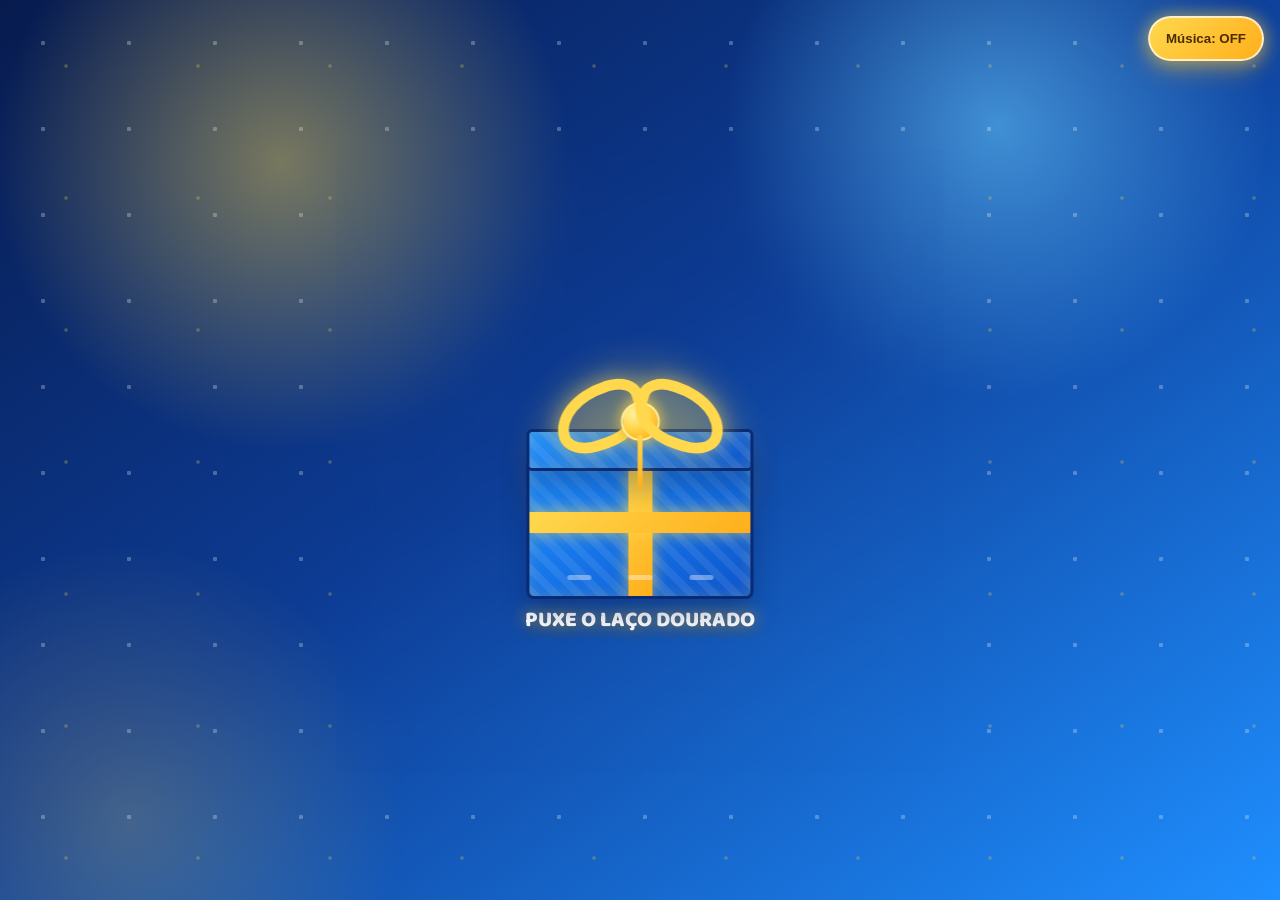
<file: index.html>
<!DOCTYPE html>
<html lang="pt-BR">
<head>
  <meta charset="UTF-8">
  <meta name="viewport" content="width=device-width, initial-scale=1.0">
  <title>Presente da Arena</title>
  <link rel="preconnect" href="https://fonts.googleapis.com">
  <link rel="preconnect" href="https://fonts.gstatic.com" crossorigin>
  <link href="https://fonts.googleapis.com/css2?family=Baloo+2:wght@500;700;800&family=Nunito:wght@400;700;900&display=swap" rel="stylesheet">
  <link rel="stylesheet" href="style.css">
</head>
<body class="gift-page">
  <audio id="bgMusic" src="musica.mp3" loop preload="auto"></audio>
  <button class="music-toggle" type="button" aria-label="Ligar ou desligar música">Música: OFF</button>

  <!-- A página inicial começa diretamente com a caixa de presente -->
  <main class="arena-shell">
    <section class="gift-card" aria-labelledby="gift-title">
      <h1 id="gift-title" class="sr-only">Presente da Arena</h1>

      <!-- Puxe a ponta dourada do laço para abrir a caixa -->
      <div class="present-wrap" aria-label="Caixa de presente interativa">
        <div class="present-glow"></div>
        <div class="present-lid">
          <div class="bow bow-left"></div>
          <button class="bow-knot" type="button" aria-label="Puxar o laço do presente">
            <span>Puxe</span>
          </button>
          <div class="bow bow-right"></div>
        </div>
        <div class="present-box">
          <div class="ribbon ribbon-vertical"></div>
          <div class="ribbon ribbon-horizontal"></div>
          <div class="gift-face">
            <span></span>
            <span></span>
            <span></span>
          </div>
        </div>
      </div>
      <p class="gift-hint">puxe o laço dourado</p>
    </section>
  </main>

  <!-- Camada usada pelo JavaScript para corações e brilhos -->
  <div class="particle-layer" aria-hidden="true"></div>
  <script src="script.js"></script>
</body>
</html>
</file>
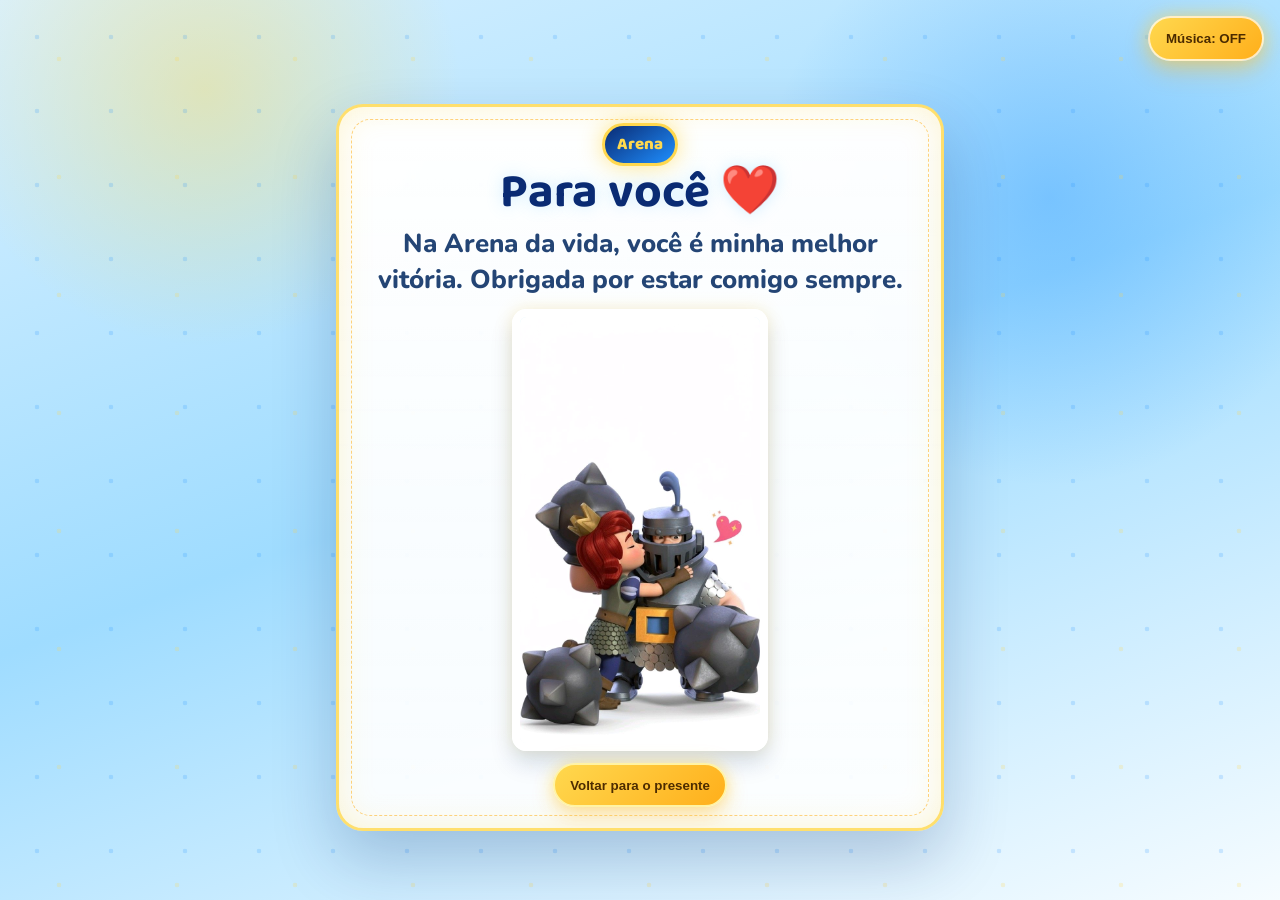
<file: carta.html>
<!DOCTYPE html>
<html lang="pt-BR">
<head>
  <meta charset="UTF-8">
  <meta name="viewport" content="width=device-width, initial-scale=1.0">
  <title>Carta Especial</title>
  <link rel="preconnect" href="https://fonts.googleapis.com">
  <link rel="preconnect" href="https://fonts.gstatic.com" crossorigin>
  <link href="https://fonts.googleapis.com/css2?family=Baloo+2:wght@500;700;800&family=Nunito:wght@400;700;900&display=swap" rel="stylesheet">
  <link rel="stylesheet" href="style.css"> 
</head>


<body class="letter-page">
  <audio id="bgMusic" src="musica.mp3" loop preload="auto"></audio>
  <button class="music-toggle" type="button" aria-label="Ligar ou desligar música">Música: OFF</button>

  <!-- Carta especial com detalhes dourados inspirados na Arena -->
  <main class="letter-stage">
    <section class="letter-card" aria-labelledby="letter-title">
      <div class="letter-seal">Arena</div>
      <h1 id="letter-title">Para você ❤️</h1>
      <p class="letter-text">Na Arena da vida, você é minha melhor vitória. Obrigada por estar comigo sempre.</p>

      <!-- Foto local do casal na carta -->
      <figure class="royale-photo" aria-label="Foto especial do casal">
        <div class="couple-frame">
          <img class="couple-image" src="casal.jpg" alt="Foto do casal">
        </div>
      </figure>

      <div class="letter-actions">
        <button class="gold-button" type="button" data-action="back">Voltar para o presente</button>
      </div>
    </section>
  </main>

  <!-- Camada usada pelo JavaScript para partículas flutuantes -->
  <div class="particle-layer" aria-hidden="true"></div>
  <script src="script.js"></script>
</body>


</html>
</file>
<file: style.css>
:root {
  --royale-blue: #1f8fff;
  --royale-blue-2: #63c7ff;
  --royale-deep: #071b4e;
  --royale-midnight: #0a2b73;
  --royale-gold: #ffd84e;
  --royale-gold-2: #ffaf1b;
  --paper: #ffffff;
  --ink: #17305f;
  --heart: #ff5d96;
  --shadow: rgba(5, 19, 61, 0.35);
  cursor: url("data:image/svg+xml,%3Csvg xmlns='http://www.w3.org/2000/svg' width='44' height='44' viewBox='0 0 44 44'%3E%3Cpath d='M4 6l34 14L19 25l-4 13-3-14z' fill='%23ffffff' stroke='%230a2b73' stroke-width='2' stroke-linejoin='round'/%3E%3Cpath d='M19 25L38 20 12 24' fill='none' stroke='%2363c7ff' stroke-width='2' stroke-linecap='round'/%3E%3Cpath d='M29 7c1.7-3.1 6.9-1.2 5.7 2.9-.8 2.9-4.2 5.1-6.3 6.1-1.5-1.8-3.7-5.3-2.8-8.1.5-1.4 2.4-2.4 3.4-.9z' fill='%23ff5d96'/%3E%3C/svg%3E") 6 6, auto;
}

/* Base e cursor personalizado */
* {
  box-sizing: border-box;
}

html {
  min-height: 100%;
}

body {
  min-height: 100vh;
  margin: 0;
  overflow-x: hidden;
  font-family: "Nunito", system-ui, sans-serif;
  color: var(--paper);
}

.sr-only {
  position: absolute;
  width: 1px;
  height: 1px;
  overflow: hidden;
  clip: rect(0, 0, 0, 0);
  white-space: nowrap;
}

button,
a,
.bow-knot {
  cursor: inherit;
}

body::before,
body::after {
  content: "";
  position: fixed;
  inset: auto;
  pointer-events: none;
  z-index: 0;
}

/* Página do presente */
.gift-page {
  background:
    radial-gradient(circle at 22% 18%, rgba(255, 216, 78, 0.45), transparent 18rem),
    radial-gradient(circle at 78% 14%, rgba(99, 199, 255, 0.6), transparent 17rem),
    linear-gradient(145deg, #071b4e 0%, #0d3c95 46%, #1f8fff 100%);
}

.gift-page::before {
  width: 38rem;
  height: 38rem;
  left: -11rem;
  bottom: -14rem;
  border-radius: 50%;
  background: radial-gradient(circle, rgba(255, 216, 78, 0.22), transparent 65%);
}

.gift-page::after {
  width: 100%;
  height: 100%;
  inset: 0;
  background-image:
    radial-gradient(circle, rgba(255, 255, 255, 0.7) 0 2px, transparent 2.5px),
    radial-gradient(circle, rgba(255, 216, 78, 0.65) 0 1.5px, transparent 2px);
  background-size: 86px 86px, 132px 132px;
  animation: shimmerDrift 18s linear infinite;
  opacity: 0.38;
}

.arena-shell,
.letter-stage {
  position: relative;
  z-index: 1;
  display: grid;
  min-height: 100vh;
  place-items: center;
  padding: 4.2rem 1rem 2rem;
}

.arena-shell {
  padding-top: 3.5rem;
}

.gift-card {
  position: relative;
  display: grid;
  width: min(94vw, 38rem);
  min-height: min(78vh, 39rem);
  place-items: center;
  padding: clamp(1.15rem, 4vw, 2rem);
  text-align: center;
  border: 0;
  border-radius: 0;
  background: transparent;
  box-shadow: none;
  backdrop-filter: blur(18px);
  animation: cardFloatIn 850ms ease both;
}

.crest,
.letter-seal {
  display: inline-grid;
  min-width: 4.25rem;
  height: 4.25rem;
  place-items: center;
  border: 3px solid var(--royale-gold);
  border-radius: 1.1rem;
  background: linear-gradient(145deg, #0a2b73, #1f8fff);
  box-shadow: 0 0 1.4rem rgba(255, 216, 78, 0.65);
  color: var(--royale-gold);
  font-family: "Baloo 2", cursive;
  font-size: 1.45rem;
  font-weight: 800;
}

.eyebrow {
  margin: 1rem 0 0.25rem;
  color: #d7ecff;
  font-weight: 900;
  letter-spacing: 0;
  text-transform: uppercase;
}

h1 {
  margin: 0;
  font-family: "Baloo 2", cursive;
  font-size: clamp(2.15rem, 8vw, 3.9rem);
  line-height: 0.95;
  text-wrap: balance;
}

.gift-hint {
  align-self: start;
  margin: 0.25rem auto 0;
  max-width: 22rem;
  color: #ffffff;
  font-family: "Baloo 2", cursive;
  font-size: clamp(1rem, 3vw, 1.35rem);
  font-weight: 900;
  letter-spacing: 0;
  text-transform: uppercase;
  text-shadow: 0 0 1rem rgba(255, 216, 78, 0.8), 0 0.25rem 0.8rem rgba(7, 27, 78, 0.55);
  animation: hintPulse 1.3s ease-in-out infinite;
}

.music-toggle {
  position: fixed;
  top: 1rem;
  right: 1rem;
  z-index: 5;
  min-height: 2.8rem;
  padding: 0.65rem 1rem;
  border: 2px solid rgba(255, 255, 255, 0.72);
  border-radius: 999px;
  background: linear-gradient(135deg, var(--royale-gold), var(--royale-gold-2));
  box-shadow: 0 0.65rem 1.5rem rgba(255, 175, 27, 0.32), 0 0 1.1rem rgba(255, 216, 78, 0.58);
  color: #4b2b00;
  font-weight: 900;
  transition: transform 180ms ease, filter 180ms ease, box-shadow 180ms ease;
}

.music-toggle:hover,
.gold-button:hover {
  transform: translateY(-2px) scale(1.04);
  filter: brightness(1.08);
}

.bow-knot:hover {
  filter: brightness(1.08);
}

/* Presente interativo */
.present-wrap {
  position: relative;
  align-self: end;
  width: min(76vw, 17.5rem);
  height: clamp(16rem, 44vh, 19.5rem);
  min-height: 0;
  margin: 0 auto;
  transform-style: preserve-3d;
}

.present-glow {
  position: absolute;
  inset: 3rem 0 0;
  border-radius: 50%;
  background: radial-gradient(circle, rgba(255, 216, 78, 0.46), transparent 68%);
  filter: blur(8px);
  animation: pulseGlow 2.2s ease-in-out infinite;
}

.present-box,
.present-lid {
  position: absolute;
  left: 50%;
  width: min(72vw, 14.2rem);
  transform: translateX(-50%);
  border: 3px solid #0a2b73;
  background:
    repeating-linear-gradient(45deg, rgba(255, 255, 255, 0.08) 0 0.5rem, transparent 0.5rem 1rem),
    linear-gradient(145deg, #1f8fff, #0d55cc);
  box-shadow: 0 1rem 1.6rem rgba(7, 27, 78, 0.3), 0 0 0.9rem rgba(255, 216, 78, 0.2) inset;
}

.present-box {
  bottom: 0;
  height: min(25vh, 8.65rem);
  min-height: 7.35rem;
  overflow: hidden;
  border-radius: 0.25rem 0.25rem 0.45rem 0.45rem;
}

.present-lid {
  bottom: min(24vh, 8rem);
  z-index: 2;
  height: 2.65rem;
  border-radius: 0.35rem;
  transition: transform 700ms cubic-bezier(0.2, 0.9, 0.22, 1.25), opacity 450ms ease;
}

.ribbon {
  position: absolute;
  background: linear-gradient(135deg, var(--royale-gold), var(--royale-gold-2));
  box-shadow: 0 0 1rem rgba(255, 216, 78, 0.65);
}

.ribbon-vertical {
  top: 0;
  left: 50%;
  width: 1.5rem;
  height: 100%;
  transform: translateX(-50%);
}

.ribbon-horizontal {
  top: 3rem;
  left: 0;
  width: 100%;
  height: 1.35rem;
}

.gift-face {
  position: absolute;
  inset: 0;
  display: flex;
  align-items: flex-end;
  justify-content: space-around;
  padding: 0 1.2rem 1rem;
}

.gift-face span {
  width: 1.5rem;
  height: 0.34rem;
  border-radius: 999px;
  background: rgba(255, 255, 255, 0.38);
}

.bow {
  position: absolute;
  top: -3rem;
  width: 5.8rem;
  height: 4.05rem;
  border: 0.72rem solid var(--royale-gold);
  background: rgba(255, 216, 78, 0.18);
  box-shadow: 0 0 1.4rem rgba(255, 216, 78, 0.62);
  transition: transform 650ms ease, opacity 450ms ease;
}

.bow-left {
  left: 1.55rem;
  border-radius: 66% 35% 56% 38%;
  transform: rotate(-18deg);
}

.bow-right {
  right: 1.55rem;
  border-radius: 35% 66% 38% 56%;
  transform: rotate(18deg);
}

.bow-knot {
  position: absolute;
  top: -1.85rem;
  left: 50%;
  display: grid;
  width: 2.45rem;
  height: 2.45rem;
  place-items: center;
  touch-action: none;
  user-select: none;
  border: 0.18rem solid #fff3a4;
  border-radius: 50%;
  background: radial-gradient(circle at 32% 28%, #fff6b8, var(--royale-gold) 42%, var(--royale-gold-2) 76%);
  box-shadow: 0 0 0.85rem rgba(255, 216, 78, 0.9), 0 0.25rem 0.4rem rgba(97, 0, 35, 0.18);
  transform: translateX(-50%) translateY(var(--pull-y, 0px)) scale(var(--pull-scale, 1));
  transition: transform 130ms ease, opacity 450ms ease, filter 180ms ease;
}

.bow-knot span {
  color: #4d2c00;
  font-size: 0;
  font-weight: 900;
  text-transform: uppercase;
  pointer-events: none;
}

.bow-knot::after {
  content: "";
  position: absolute;
  top: 1.95rem;
  left: 50%;
  width: 0.28rem;
  height: 3.3rem;
  border-radius: 999px;
  background: linear-gradient(var(--royale-gold), var(--royale-gold-2));
  box-shadow: 0 0 1.2rem rgba(255, 216, 78, 0.76);
  transform: translateX(-50%);
}

.pulling .bow-knot {
  --pull-scale: 1.08;
  transition: opacity 450ms ease, filter 180ms ease;
}

.pulling .bow-left {
  transform: translateX(-0.6rem) rotate(-24deg);
}

.pulling .bow-right {
  transform: translateX(0.6rem) rotate(24deg);
}

.gift-page.opening {
  animation: pageFadeOut 2s ease 250ms forwards;
}

.opening .present-lid {
  transform: translateX(-50%) translateY(-4.4rem) rotate(-14deg);
  opacity: 0.92;
}

.opening .bow-left {
  transform: translate(-3.4rem, -2rem) rotate(-86deg);
  opacity: 0;
}

.opening .bow-right {
  transform: translate(3.4rem, -2rem) rotate(86deg);
  opacity: 0;
}

.opening .bow-knot {
  transform: translateX(-50%) translateY(5.6rem) scale(0.25) rotate(210deg);
  opacity: 0;
}

.particle-layer {
  position: fixed;
  inset: 0;
  z-index: 4;
  overflow: hidden;
  pointer-events: none;
}

/* Partículas criadas pelo JavaScript */
.particle {
  position: absolute;
  display: grid;
  width: var(--size);
  height: var(--size);
  place-items: center;
  color: var(--color);
  font-size: var(--size);
  line-height: 1;
  filter: drop-shadow(0 0 0.5rem currentColor);
  animation: burst var(--duration) ease-out forwards;
}

.float-particle {
  position: absolute;
  color: rgba(255, 93, 150, 0.46);
  font-size: var(--size);
  animation: floatDown var(--duration) linear infinite;
  filter: drop-shadow(0 0 0.5rem rgba(255, 216, 78, 0.32));
}

/* Página da carta */
.letter-page {
  color: var(--ink);
  background:
    radial-gradient(circle at 16% 10%, rgba(255, 216, 78, 0.38), transparent 16rem),
    radial-gradient(circle at 82% 22%, rgba(31, 143, 255, 0.34), transparent 18rem),
    linear-gradient(160deg, #d9f1ff 0%, #9fdcff 48%, #f6fcff 100%);
}

.letter-page::after {
  inset: 0;
  width: 100%;
  height: 100%;
  background-image:
    radial-gradient(circle, rgba(31, 143, 255, 0.18) 0 2px, transparent 2.6px),
    radial-gradient(circle, rgba(255, 216, 78, 0.22) 0 2px, transparent 2.6px);
  background-size: 74px 74px, 118px 118px;
}

.letter-card {
  position: relative;
  display: flex;
  flex-direction: column;
  align-items: center;
  width: min(94vw, 38rem);
  max-height: none;
  padding: clamp(0.7rem, 2vh, 1rem) clamp(1.1rem, 3vw, 1.9rem) clamp(0.85rem, 2.5vh, 1.35rem);
  overflow: hidden;
  text-align: center;
  border: 3px solid rgba(255, 216, 78, 0.82);
  border-radius: 1.7rem;
  background:
    linear-gradient(180deg, rgba(255, 255, 255, 0.98), rgba(255, 255, 255, 0.9)),
    repeating-linear-gradient(0deg, transparent 0 2.1rem, rgba(31, 143, 255, 0.06) 2.1rem 2.18rem);
  box-shadow: 0 1.8rem 4rem rgba(5, 35, 98, 0.22), 0 0 2rem rgba(255, 216, 78, 0.26) inset;
  animation: letterIn 850ms cubic-bezier(0.2, 0.95, 0.25, 1.1) both;
}

.letter-card::before {
  content: "";
  position: absolute;
  inset: 0.75rem;
  border: 1px dashed rgba(255, 175, 27, 0.55);
  border-radius: 1.2rem;
  pointer-events: none;
}

.letter-seal {
  position: relative;
  min-width: 4.8rem;
  height: 2.7rem;
  margin-bottom: 0.25rem;
  border-radius: 999px;
  font-size: 1.05rem;
}

.letter-card h1 {
  position: relative;
  color: #0a2b73;
  font-size: clamp(1.85rem, 5.5vh, 3rem);
  text-shadow: 0 0 1rem rgba(99, 199, 255, 0.28);
}

.letter-text {
  position: relative;
  max-width: 34rem;
  margin: 0.65rem auto 0.7rem;
  color: #244575;
  font-size: clamp(1.25rem, 3.25vw, 1.62rem);
  font-weight: 800;
  line-height: 1.38;
}

.royale-photo {
  position: relative;
  margin: 0 auto 0.75rem;
  width: min(100%, 16rem);
  flex: 0 1 auto;
}

.couple-frame {
  position: relative;
  display: grid;
  place-items: center;
  min-height: min(24vh, 9rem);
  overflow: hidden;
  border: 0.5rem solid #fff;
  border-radius: 0.9rem;
  background:
    radial-gradient(circle at 35% 25%, rgba(255, 216, 78, 0.42), transparent 38%),
    radial-gradient(circle at 70% 32%, rgba(255, 93, 150, 0.23), transparent 38%),
    linear-gradient(145deg, #dff5ff, #ffffff);
  box-shadow: 0 0.8rem 1.4rem rgba(10, 43, 115, 0.15), 0 0 1rem rgba(255, 216, 78, 0.25);
}

.couple-image {
  width: 100%;
  height: 100%;
  min-height: min(24vh, 9rem);
  object-fit: cover;
  filter: saturate(1.04) contrast(1.02);
}

.royale-photo figcaption {
  margin-top: 0.5rem;
  color: #0a2b73;
  font-family: "Baloo 2", cursive;
  font-size: 1rem;
  font-weight: 800;
}

.royale-duo {
  position: relative;
  display: grid;
  grid-template-columns: repeat(2, minmax(0, 1fr));
  gap: clamp(0.85rem, 3vw, 1.4rem);
  max-width: 30rem;
  margin: 0 auto 1.55rem;
}

.character-card {
  margin: 0;
  padding: 0.85rem;
  border: 2px solid rgba(31, 143, 255, 0.35);
  border-radius: 1.15rem;
  background: linear-gradient(180deg, rgba(232, 247, 255, 0.96), rgba(255, 255, 255, 0.96));
  box-shadow: 0 1rem 2rem rgba(10, 43, 115, 0.13);
  transition: transform 220ms ease, box-shadow 220ms ease;
}

.character-card:hover {
  transform: translateY(-0.3rem) rotate(-1deg);
  box-shadow: 0 1.4rem 2.3rem rgba(10, 43, 115, 0.18), 0 0 1.4rem rgba(255, 216, 78, 0.38);
}

.character-frame {
  display: grid;
  aspect-ratio: 1;
  place-items: center;
  overflow: hidden;
  border-radius: 0.9rem;
  background:
    radial-gradient(circle, rgba(255, 216, 78, 0.58), transparent 54%),
    linear-gradient(145deg, #d9f4ff, #80cfff);
}

.character-frame img {
  width: 84%;
  height: 84%;
  object-fit: contain;
  filter: drop-shadow(0 0.8rem 0.55rem rgba(7, 27, 78, 0.26));
}

.image-fallback {
  display: grid;
  width: 84%;
  height: 84%;
  place-items: center;
  border: 3px solid rgba(255, 216, 78, 0.78);
  border-radius: 50%;
  background: linear-gradient(145deg, #ffffff, #d9f4ff);
  box-shadow: 0 0 1.2rem rgba(255, 216, 78, 0.52);
  font-size: clamp(2.8rem, 13vw, 5rem);
}

.character-frame img[src=""],
.character-frame img:not([src]) {
  display: none;
}

.character-card figcaption {
  margin-top: 0.55rem;
  color: #0a2b73;
  font-family: "Baloo 2", cursive;
  font-size: 1.2rem;
  font-weight: 800;
}

.letter-actions {
  position: relative;
  z-index: 2;
  display: flex;
  flex: 0 0 auto;
  flex-wrap: wrap;
  justify-content: center;
  gap: 0.55rem;
}

/* Botões dourados */
.gold-button {
  min-height: 2.7rem;
  padding: 0.62rem 0.95rem;
  border: 2px solid #fff3a4;
  border-radius: 999px;
  background: linear-gradient(135deg, var(--royale-gold), var(--royale-gold-2));
  box-shadow: 0 0.7rem 1.35rem rgba(255, 175, 27, 0.25), 0 0 1rem rgba(255, 216, 78, 0.52);
  color: #4d2c00;
  font-weight: 900;
  transition: transform 180ms ease, filter 180ms ease, box-shadow 180ms ease;
}

/* Animações */
@keyframes cardFloatIn {
  from {
    opacity: 0;
    transform: translateY(1.25rem) scale(0.96);
  }
  to {
    opacity: 1;
    transform: translateY(0) scale(1);
  }
}

@keyframes pulseGlow {
  50% {
    transform: scale(1.08);
    opacity: 0.65;
  }
}

@keyframes hintPulse {
  50% {
    transform: translateY(0.25rem);
    opacity: 0.78;
  }
}

@keyframes shimmerDrift {
  to {
    background-position: 180px 240px, -220px 180px;
  }
}

@keyframes pageFadeOut {
  to {
    opacity: 0;
    transform: scale(1.025);
  }
}

@keyframes burst {
  0% {
    opacity: 0;
    transform: translate(-50%, -50%) scale(0.2) rotate(0deg);
  }
  16% {
    opacity: 1;
  }
  100% {
    opacity: 0;
    transform: translate(calc(-50% + var(--x)), calc(-50% + var(--y))) scale(1.05) rotate(var(--spin));
  }
}

@keyframes floatDown {
  from {
    opacity: 0;
    transform: translate3d(0, -12vh, 0) rotate(0deg);
  }
  15%,
  84% {
    opacity: 0.72;
  }
  to {
    opacity: 0;
    transform: translate3d(var(--drift), 112vh, 0) rotate(280deg);
  }
}

@keyframes letterIn {
  from {
    opacity: 0;
    transform: translateY(1.5rem) scale(0.92);
  }
  to {
    opacity: 1;
    transform: translateY(0) scale(1);
  }
}

@media (max-width: 620px) {
  .music-toggle {
    right: 0.75rem;
    top: 0.75rem;
    min-height: 2.55rem;
    padding: 0.55rem 0.82rem;
    font-size: 0.88rem;
  }

  .arena-shell,
  .letter-stage {
    padding-top: 4.6rem;
  }

  .letter-stage {
    padding: 3.7rem 0.75rem 1.5rem;
  }

  .gift-card {
    width: min(94vw, 38rem);
    min-height: 74vh;
    border-radius: 1.45rem;
  }

  .present-wrap {
    width: min(80vw, 15.25rem);
    height: 16.6rem;
  }

  .present-box,
  .present-lid {
    width: min(74vw, 12rem);
  }

  .present-box {
    height: 7rem;
  }

  .present-lid {
    bottom: 6.55rem;
    height: 2.35rem;
  }

  .bow {
    top: -2.75rem;
    width: 5rem;
    height: 3.65rem;
    border-width: 0.62rem;
  }

  .bow-left {
    left: 1.25rem;
  }

  .bow-right {
    right: 1.25rem;
  }

  .bow-knot {
    top: -1.7rem;
    width: 2.2rem;
    height: 2.2rem;
  }

  .bow-knot::after {
    top: 1.75rem;
    height: 3rem;
  }

  .letter-card {
    width: min(94vw, 24rem);
    max-height: none;
    padding: 0.7rem 0.9rem 0.8rem;
  }

  .letter-seal {
    min-width: 4.3rem;
    height: 2.35rem;
    font-size: 0.9rem;
  }

  .letter-card h1 {
    font-size: clamp(1.65rem, 5.5vh, 2.35rem);
  }

  .letter-text {
    margin: 0.45rem auto 0.55rem;
    font-size: clamp(1rem, 3.8vh, 1.25rem);
    line-height: 1.28;
  }

  .royale-photo {
    width: min(100%, 12.5rem);
    margin-bottom: 0.45rem;
  }

  .couple-frame {
    min-height: min(20vh, 6.8rem);
    border-width: 0.35rem;
  }

  .couple-image {
    min-height: min(20vh, 6.8rem);
  }

  .letter-actions {
    flex-direction: column;
  }

  .gold-button {
    width: 100%;
    min-height: 2.5rem;
    padding: 0.55rem 0.8rem;
  }
}

@media (prefers-reduced-motion: reduce) {
  *,
  *::before,
  *::after {
    animation-duration: 1ms !important;
    animation-iteration-count: 1 !important;
    scroll-behavior: auto !important;
    transition-duration: 1ms !important;
  }
}
</file>
